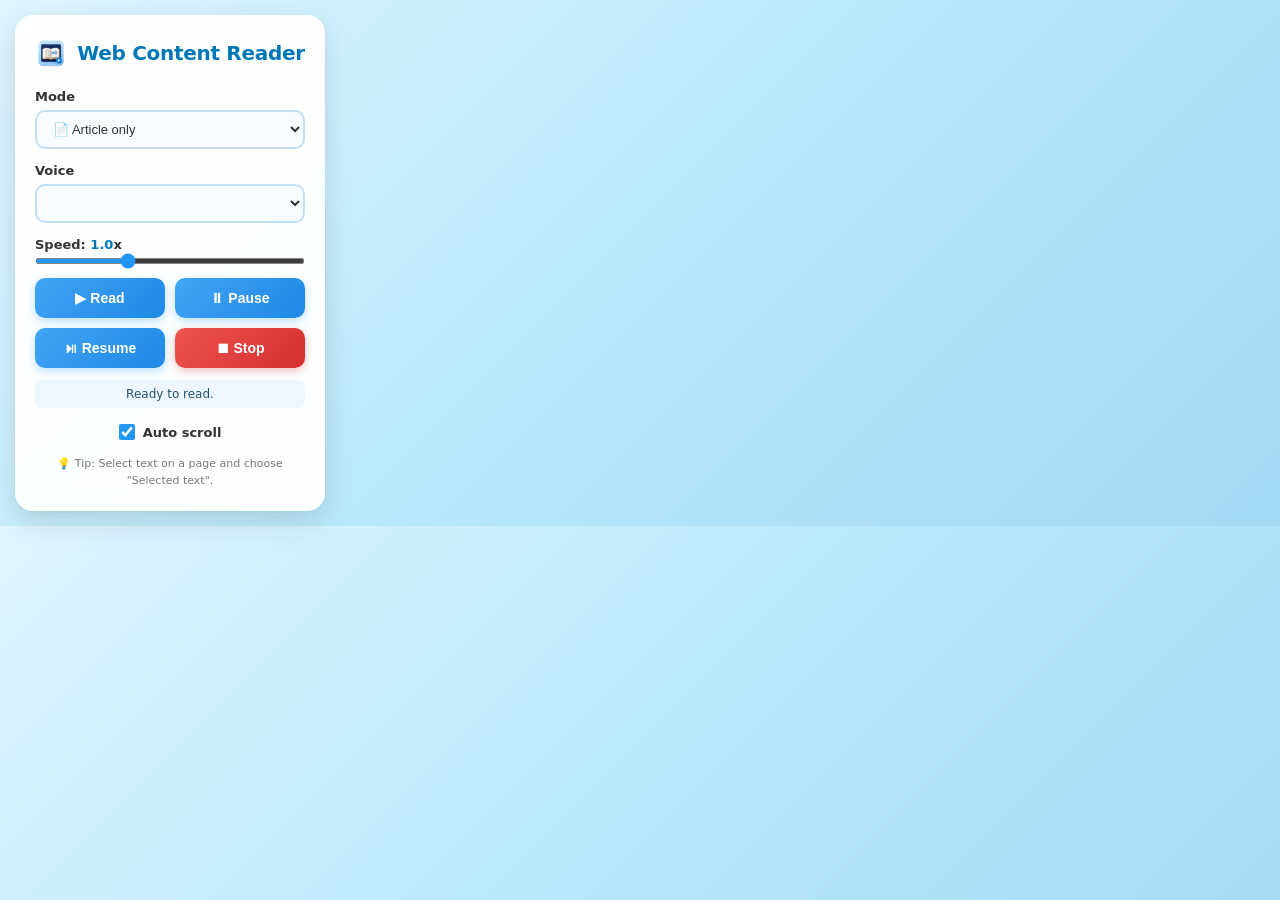
<file: index.html>
<!doctype html>
<html lang="en">
<head>
    <meta charset="UTF-8" />
    <meta http-equiv="refresh" content="0; url=popup.html" />
    <title>Web Content Reader</title>
</head>
<body>
    <p>Redirecting to <a href="popup.html">Web Content Reader</a>...</p>
</body>
</html>
</file>
<file: popup.css>
/* ============================================
   Web Content Reader — Popup Styles
   ============================================ */

/* --- Reset --- */
* {
    margin: 0;
    padding: 0;
    box-sizing: border-box;
}

/* --- Body / Background --- */
body {
    width: 340px;
    min-height: 460px;
    font-family: "Segoe UI", system-ui, Arial, sans-serif;
    background: linear-gradient(135deg, #dff6ff 0%, #b8e8fc 50%, #a3d8f4 100%);
    display: flex;
    justify-content: center;
    align-items: center;
    padding: 15px;
}

/* --- Card container --- */
.app {
    width: 100%;
    background: rgba(255, 255, 255, 0.95);
    backdrop-filter: blur(10px);
    border-radius: 18px;
    padding: 22px 20px;
    box-shadow:
        0 10px 30px rgba(0, 0, 0, 0.12),
        0 1px 3px rgba(0, 0, 0, 0.06);
}

/* --- Header (icon + title) --- */
.app-header {
    display: flex;
    align-items: center;
    justify-content: center;
    gap: 10px;
    margin-bottom: 20px;
}

.app-icon {
    width: 32px;
    height: 32px;
    border-radius: 6px;
}

h1 {
    text-align: center;
    color: #0077b6;
    font-size: 20px;
    letter-spacing: -0.3px;
}

/* --- Labels --- */
.label {
    display: block;
    margin-bottom: 14px;
    color: #333;
    font-size: 13px;
    font-weight: 600;
}

/* --- Dropdowns and range slider --- */
select,
input[type="range"] {
    width: 100%;
    margin-top: 6px;
    display: block;
}

select {
    padding: 9px 12px;
    border-radius: 10px;
    border: 2px solid #c3dff5;
    outline: none;
    font-size: 13px;
    background: #f8fbff;
    color: #333;
    cursor: pointer;
    transition: border-color 0.2s ease;
    appearance: auto;
}

select:focus {
    border-color: #2196f3;
    box-shadow: 0 0 0 3px rgba(33, 150, 243, 0.15);
}

/* Range slider track */
input[type="range"] {
    accent-color: #2196f3;
    height: 6px;
    cursor: pointer;
}

/* --- Speed value badge --- */
#speedValue {
    color: #0077b6;
    font-weight: bold;
}

/* --- Button rows --- */
.row {
    display: flex;
    justify-content: center;
    gap: 10px;
    margin-top: 10px;
}

/* --- Buttons --- */
button {
    flex: 1;
    max-width: 130px;
    height: 40px;
    border: none;
    border-radius: 10px;
    background: linear-gradient(135deg, #42a5f5, #1e88e5);
    color: #fff;
    font-size: 14px;
    font-weight: 600;
    cursor: pointer;
    transition: all 0.2s ease;
    box-shadow: 0 3px 8px rgba(33, 150, 243, 0.3);
}

button:hover {
    background: linear-gradient(135deg, #1e88e5, #1565c0);
    transform: translateY(-1px);
    box-shadow: 0 5px 14px rgba(33, 150, 243, 0.4);
}

button:active {
    transform: scale(0.97);
    box-shadow: 0 2px 4px rgba(33, 150, 243, 0.2);
}

/* Stop button — distinct red style */
.btn-stop {
    background: linear-gradient(135deg, #ef5350, #d32f2f);
    box-shadow: 0 3px 8px rgba(211, 47, 47, 0.3);
}

.btn-stop:hover {
    background: linear-gradient(135deg, #d32f2f, #b71c1c);
    box-shadow: 0 5px 14px rgba(211, 47, 47, 0.4);
}

.status {
    min-height: 20px;
    margin-top: 12px;
    padding: 6px 8px;
    border-radius: 7px;
    background: #eef7ff;
    color: #24516e;
    font-size: 12px;
    line-height: 1.35;
    text-align: center;
}

.status.error {
    background: #fff0f0;
    color: #a52323;
}

/* --- Auto-scroll checkbox --- */
.checkbox {
    margin-top: 16px;
    display: flex;
    justify-content: center;
    align-items: center;
    gap: 8px;
    color: #333;
    font-size: 13px;
    font-weight: 600;
    cursor: pointer;
}

.checkbox input[type="checkbox"] {
    width: 16px;
    height: 16px;
    accent-color: #2196f3;
    cursor: pointer;
}

/* --- Hint text --- */
.hint {
    text-align: center;
    margin-top: 16px;
    color: #777;
    font-size: 11px;
    line-height: 1.5;
}
</file>
